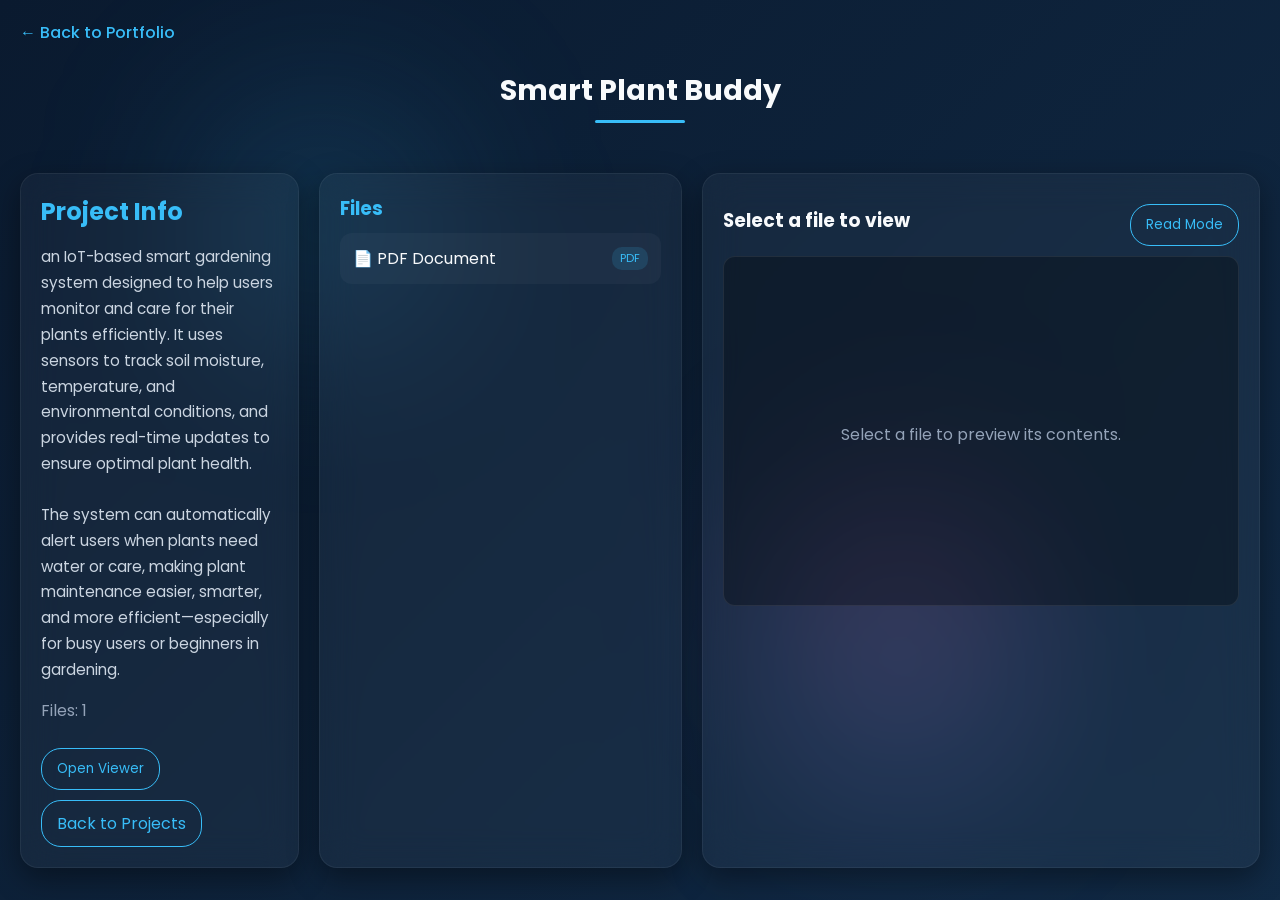
<file: project1.html>
<!DOCTYPE html>
<html lang="en">
<head>
<meta charset="UTF-8">
<meta name="viewport" content="width=device-width, initial-scale=1.0">
<title>Project Files Viewer</title>

<link href="https://fonts.googleapis.com/css2?family=Poppins:wght@300;400;500;600;700&display=swap" rel="stylesheet">
<link rel="stylesheet" href="project-details.css">
</head>

<body>

<!-- glowing background -->
<div class="glow-bg">
  <span></span>
  <span></span>
  <span></span>
</div>

<a href="javascript:void(0)" class="back-link" onclick="goBack()">← Back to Portfolio</a>

<div class="page-header">
  <h1>Smart Plant Buddy</h1>
  <div class="underline"></div>
</div>

<div class="file-layout">

  <div class="left-panel">
    <div class="project-card-info">
      <h2>Project Info</h2>

      <p>an IoT-based smart gardening system designed to help users monitor and care for their plants efficiently. It uses sensors to track soil moisture, temperature, and environmental conditions, and provides real-time updates to ensure optimal plant health.</p>

      <br>

      <p>The system can automatically alert users when plants need water or care, making plant maintenance easier, smarter, and more efficient—especially for busy users or beginners in gardening.</p>

      <div class="meta">Files: 1</div>

      <button onclick="openViewer()">Open Viewer</button>
      <a href="javascript:void(0)" class="btn-outline" onclick="goBack()">Back to Projects</a>
    </div>
  </div>


  <div class="middle-panel">
    <h3>Files</h3>

    <div class="file-item" onclick="loadPDF('pro/1.pdf', event)">
      <span>📄 PDF Document</span>
      <span class="badge">PDF</span>
    </div>
  </div>

  <div class="right-panel">

    <div class="viewer-header">
      <h3 id="fileTitle">Select a file to view</h3>
      <button onclick="toggleReadMode()">Read Mode</button>
    </div>

    <div id="fileViewer" class="file-viewer">
      <div class="placeholder">
        <br><br>
        Select a file to preview its contents.
      </div>
    </div>

  </div>

</div>

<script>

let files = {
  "index.html": "<html>HTML file content here</html>",
  "script.js": "console.log('JS loaded');",
  "style.css": "body { background:#0f172a; }"
};

function loadFile(name, event){
  document.getElementById("fileTitle").innerText = name;
  document.getElementById("fileViewer").innerText = files[name] || "No preview available";

  document.querySelectorAll(".file-item").forEach(i => i.classList.remove("active"));
  event.currentTarget.classList.add("active");
}

function loadPDF(file, event){
  document.getElementById("fileTitle").innerText = file;

  document.getElementById("fileViewer").innerHTML = `
    <iframe src="${file}" width="100%" height="600px" style="border:none;"></iframe>
  `;

  document.querySelectorAll(".file-item").forEach(i => i.classList.remove("active"));
  event.currentTarget.classList.add("active");
}

function toggleReadMode(){
  document.getElementById("fileViewer").classList.toggle("read-mode");
}

function openViewer(){

  const firstFile = document.querySelector(".file-item");

  if(firstFile){
    firstFile.click();
  }

  document.querySelector(".right-panel").scrollIntoView({
    behavior: "smooth",
    block: "start"
  });
}

function goBack(){

  if(document.referrer){

    window.history.back();

  }else{

    window.location.href = "index.html#projects";

  }

}

</script>

</body>
</html>
</file>
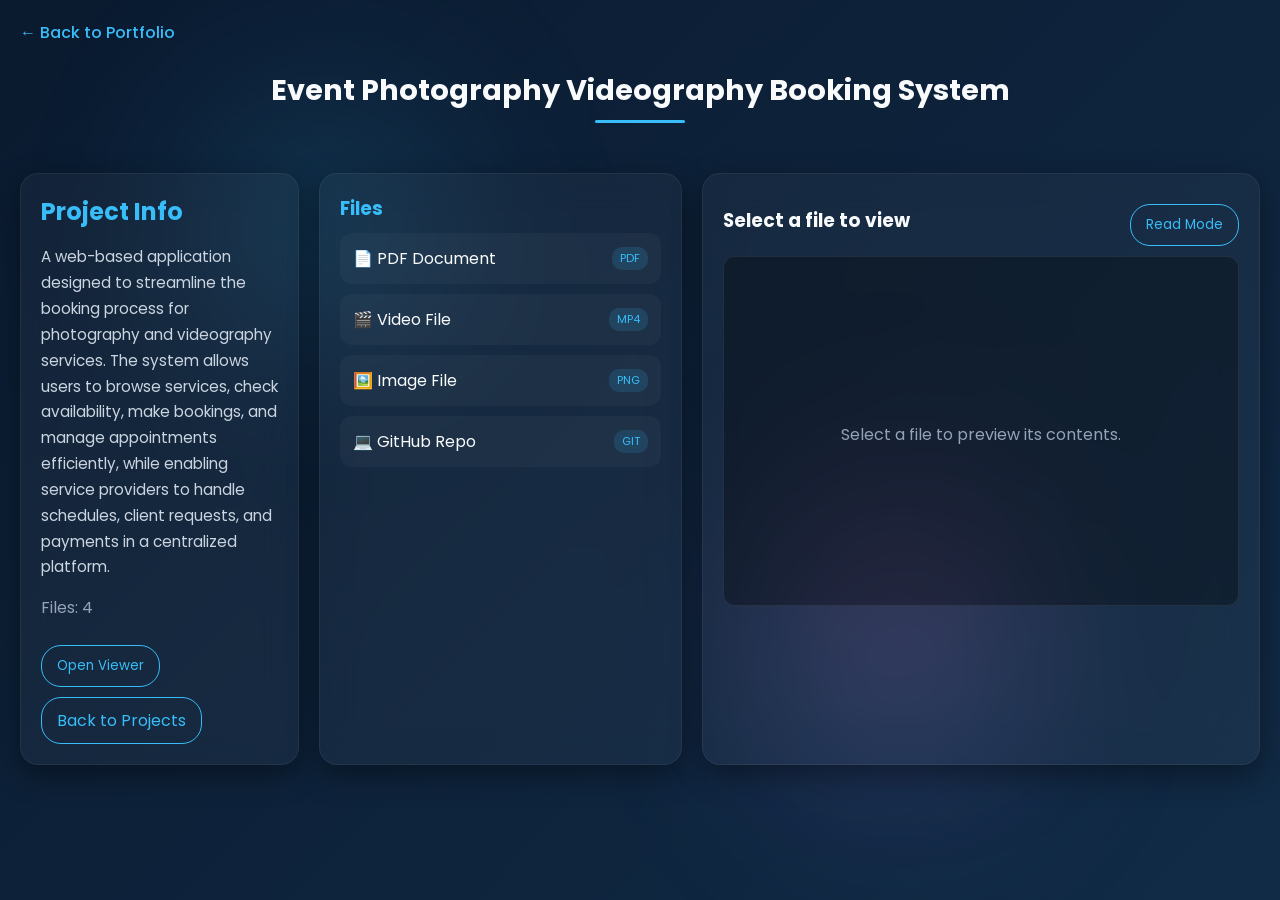
<file: project2.html>
<!DOCTYPE html>
<html lang="en">
<head>
<meta charset="UTF-8">
<meta name="viewport" content="width=device-width, initial-scale=1.0">
<title>Project Files Viewer</title>

<link href="https://fonts.googleapis.com/css2?family=Poppins:wght@300;400;500;600;700&display=swap" rel="stylesheet">
<link rel="stylesheet" href="project-details.css">
</head>

<body>

<div class="glow-bg">
  <span></span>
  <span></span>
  <span></span>
</div>

<a href="javascript:void(0)" class="back-link" onclick="goBack()">← Back to Portfolio</a>

<div class="page-header">
  <h1>Event Photography Videography Booking System</h1>
  <div class="underline"></div>
</div>

<div class="file-layout">

  <div class="left-panel">
    <div class="project-card-info">
      <h2>Project Info</h2>
      <p>A web-based application designed to streamline the booking process for photography and videography services. The system allows users to browse services, check availability, make bookings, and manage appointments efficiently, while enabling service providers to handle schedules, client requests, and payments in a centralized platform.</p>

      <div class="meta">Files: 4</div>

      <button onclick="openViewer()">Open Viewer</button>
      <a href="javascript:void(0)" class="btn-outline" onclick="goBack()">Back to Projects</a>
    </div>
  </div>


  <div class="middle-panel">
    <h3>Files</h3>

    <div class="file-item" onclick="loadPDF('pro/2.pdf', event)">
      <span>📄 PDF Document</span>
      <span class="badge">PDF</span>
    </div>
	
	<div class="file-item" onclick="loadVideo('pro/2.mp4', event)">
      <span>🎬 Video File</span>
      <span class="badge">MP4</span>
    </div>
	
    <div class="file-item" onclick="loadImage('pro/2.1.png', event)">
      <span>🖼️ Image File</span>
      <span class="badge">PNG</span>
    </div>
	
    <div class="file-item" onclick="openGitHubRepo(event)">
      <span>💻 GitHub Repo</span>
      <span class="badge">GIT</span>
    </div>
  </div>

  <div class="right-panel">

    <div class="viewer-header">
      <h3 id="fileTitle">Select a file to view</h3>
      <button onclick="toggleReadMode()">Read Mode</button>
    </div>

    <div id="fileViewer" class="file-viewer">
      <div class="placeholder">
        <br><br>
        Select a file to preview its contents.
      </div>
    </div>

  </div>

</div>

<script>

function loadPDF(file, event){
  document.getElementById("fileTitle").innerText = file;

  document.getElementById("fileViewer").innerHTML = `
    <iframe src="${file}" width="100%" height="600px" style="border:none;"></iframe>
  `;

  document.querySelectorAll(".file-item").forEach(i => i.classList.remove("active"));
  event.currentTarget.classList.add("active");
}

function loadVideo(file, event){
  document.getElementById("fileTitle").innerText = file;

  document.getElementById("fileViewer").innerHTML = `
    <video
      id="projectVideo"
      width="100%"
      height="600"
      controls
      preload="metadata"
      playsinline
      style="
        width:100%;
        max-height:600px;
        object-fit:contain;
        border-radius:10px;
        background:#000;
      "
    >
      <source src="${file}" type="video/mp4">
      Your browser does not support the video tag.
    </video>

    <p id="videoError" style="
      display:none;
      margin-top:15px;
      color:#ff6b6b;
      text-align:center;
    ">
      Video could not be loaded. Please check the MP4 file path or video format.
    </p>
  `;

  const video = document.getElementById("projectVideo");
  const errorMessage = document.getElementById("videoError");

  video.addEventListener("error", function(){
    errorMessage.style.display = "block";
  });

  video.load();

  document.querySelectorAll(".file-item").forEach(i => i.classList.remove("active"));
  event.currentTarget.classList.add("active");
}


function loadImage(file, event){
  document.getElementById("fileTitle").innerText = file;

  document.getElementById("fileViewer").innerHTML = `
    <img src="${file}" style="
      width:100%;
      max-height:600px;
      object-fit:contain;
      border-radius:10px;
    ">
  `;

  document.querySelectorAll(".file-item").forEach(i => i.classList.remove("active"));
  event.currentTarget.classList.add("active");
}


function openGitHubRepo(event){

  const githubURL = "https://github.com/IT25100040/Event_Photography_and_Videography_Booking_System.git";

  document.getElementById("fileTitle").innerText = "GitHub Repository";

  document.getElementById("fileViewer").innerHTML = `
    <div style="
      text-align:center;
      padding:70px 30px;
    ">

      <div style="
        font-size:70px;
        margin-bottom:20px;
      ">
        💻
      </div>

      <h2 style="margin-bottom:15px;">
        GitHub Repository
      </h2>

      <p style="
        margin-bottom:25px;
        line-height:1.7;
      ">
        View the complete source code and project files on GitHub.
      </p>

      <a
        href="${githubURL}"
        target="_blank"
        rel="noopener noreferrer"
        style="
          display:inline-block;
          padding:12px 25px;
          border-radius:8px;
          text-decoration:none;
          background:#38bdf8;
          color:#0f172a;
          font-weight:600;
        "
      >
        Open GitHub Repository
      </a>

    </div>
  `;

  document.querySelectorAll(".file-item").forEach(i => i.classList.remove("active"));
  event.currentTarget.classList.add("active");
}


function toggleReadMode(){
  document.getElementById("fileViewer").classList.toggle("read-mode");
}


function openViewer(){

  const firstFile = document.querySelector(".file-item");

  if(firstFile){
    firstFile.click();
  }

  document.querySelector(".right-panel").scrollIntoView({
    behavior: "smooth",
    block: "start"
  });
}

  function goBack(){

  if(document.referrer){

    window.history.back();

  }else{

    window.location.href = "index.html#projects";

  }

}

</script>

</body>
</html>
</file>
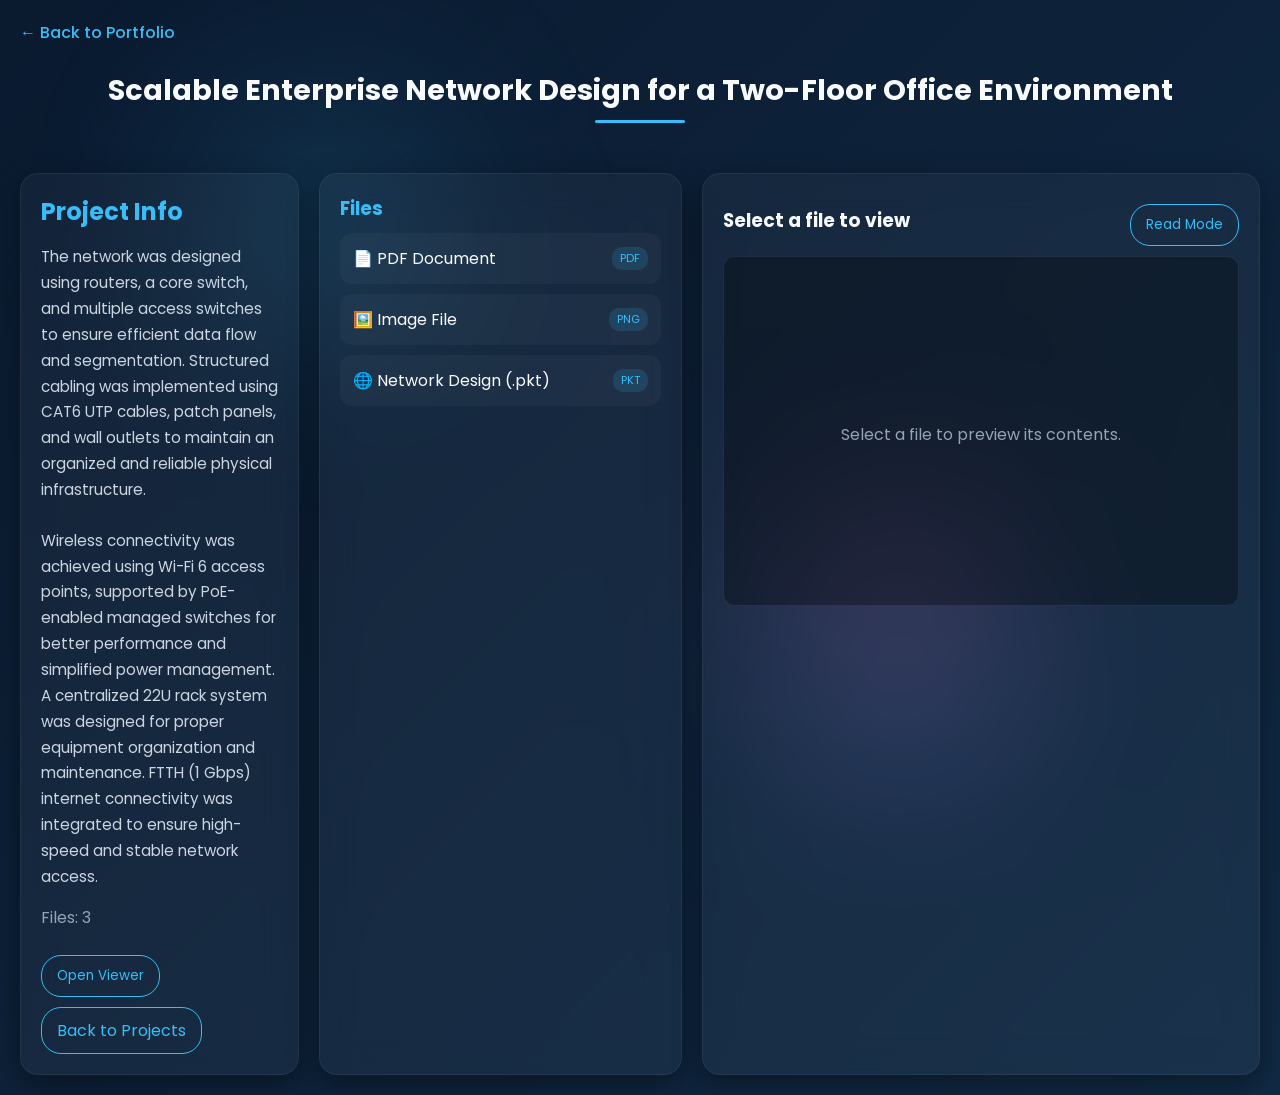
<file: project3.html>
<!DOCTYPE html>
<html lang="en">
<head>
<meta charset="UTF-8">
<meta name="viewport" content="width=device-width, initial-scale=1.0">
<title>Project Files Viewer</title>

<link href="https://fonts.googleapis.com/css2?family=Poppins:wght@300;400;500;600;700&display=swap" rel="stylesheet">
<link rel="stylesheet" href="project-details.css">
</head>

<body>

<div class="glow-bg">
  <span></span>
  <span></span>
  <span></span>
</div>

<a href="javascript:void(0)" class="back-link" onclick="goBack()">← Back to Portfolio</a>

<div class="page-header">
  <h1>Scalable Enterprise Network Design for a Two-Floor Office Environment</h1>
  <div class="underline"></div>
</div>

<div class="file-layout">

  <div class="left-panel">
    <div class="project-card-info">
      <h2>Project Info</h2>

		<p>The network was designed using routers, a core switch, and multiple access switches to ensure efficient data flow and segmentation. Structured cabling was implemented using CAT6 UTP cables, patch panels, and wall outlets to maintain an organized and reliable physical infrastructure.</p>

		<br>

		<p>Wireless connectivity was achieved using Wi-Fi 6 access points, supported by PoE-enabled managed switches for better performance and simplified power management. A centralized 22U rack system was designed for proper equipment organization and maintenance. FTTH (1 Gbps) internet connectivity was integrated to ensure high-speed and stable network access.</p>
		
      <div class="meta">Files: 3</div>

      <button onclick="openViewer()">Open Viewer</button>
      <a href="javascript:void(0)" class="btn-outline" onclick="goBack()">Back to Projects</a>
    </div>
  </div>


  <div class="middle-panel">
    <h3>Files</h3>

    <div class="file-item" onclick="loadPDF('pro/3.pdf', event)">
      <span>📄 PDF Document</span>
      <span class="badge">PDF</span>
    </div>
	
	<div class="file-item" onclick="loadImage('pro/3.png', event)">
		<span>🖼️ Image File</span>
		<span class="badge">PNG</span>
	</div>
	
	<div class="file-item" onclick="loadPKT('pro/3.pkt', event)">
		<span>🌐 Network Design (.pkt)</span>
		<span class="badge">PKT</span>
	</div>

  </div>


  <div class="right-panel">

    <div class="viewer-header">
      <h3 id="fileTitle">Select a file to view</h3>
      <button onclick="toggleReadMode()">Read Mode</button>
    </div>

    <div id="fileViewer" class="file-viewer">
      <div class="placeholder">
        <br><br>
        Select a file to preview its contents.
      </div>
    </div>

  </div>

</div>


<script>

let files = {
  "index.html": "<html>HTML file content here</html>",
  "script.js": "console.log('JS loaded');",
  "style.css": "body { background:#0f172a; }"
};


function loadFile(name, event){
  document.getElementById("fileTitle").innerText = name;
  document.getElementById("fileViewer").innerText = files[name] || "No preview available";

  document.querySelectorAll(".file-item").forEach(i => i.classList.remove("active"));
  event.currentTarget.classList.add("active");
}


function loadPDF(file, event){
  document.getElementById("fileTitle").innerText = file;

  document.getElementById("fileViewer").innerHTML = `
    <iframe
      src="${file}"
      width="100%"
      height="600px"
      style="border:none;">
    </iframe>
  `;

  document.querySelectorAll(".file-item").forEach(i => i.classList.remove("active"));
  event.currentTarget.classList.add("active");
}


function loadImage(file, event){
  document.getElementById("fileTitle").innerText = file;

  document.getElementById("fileViewer").innerHTML = `
    <img src="${file}" style="
      width:100%;
      max-height:600px;
      object-fit:contain;
      border-radius:10px;
    ">
  `;

  document.querySelectorAll(".file-item").forEach(i => i.classList.remove("active"));
  event.currentTarget.classList.add("active");
}


function loadPKT(file, event){
  document.getElementById("fileTitle").innerText = file;

  document.getElementById("fileViewer").innerHTML = `
    <div style="
      text-align:center;
      padding:70px 30px;
    ">

      <div style="
        font-size:70px;
        margin-bottom:20px;
      ">
        🌐
      </div>

      <h2 style="margin-bottom:15px;">
        Cisco Packet Tracer File
      </h2>

      <p style="
        margin-bottom:25px;
        line-height:1.7;
      ">
        .pkt files cannot be previewed directly inside a web browser.
        Download the file and open it using Cisco Packet Tracer.
      </p>

      <a
        href="${file}"
        download
        style="
          display:inline-block;
          padding:12px 25px;
          border-radius:8px;
          text-decoration:none;
          background:#38bdf8;
          color:#0f172a;
          font-weight:600;
        "
      >
        Download PKT File
      </a>

    </div>
  `;

  document.querySelectorAll(".file-item").forEach(i => i.classList.remove("active"));
  event.currentTarget.classList.add("active");
}


function toggleReadMode(){
  document.getElementById("fileViewer").classList.toggle("read-mode");
}


function openViewer(){

  const firstFile = document.querySelector(".file-item");

  if(firstFile){
    firstFile.click();
  }

  document.querySelector(".right-panel").scrollIntoView({
    behavior: "smooth",
    block: "start"
  });
}

function goBack(){

  if(document.referrer){

    window.history.back();

  }else{

    window.location.href = "index.html#projects";

  }

}

</script>

</body>
</html>
</file>
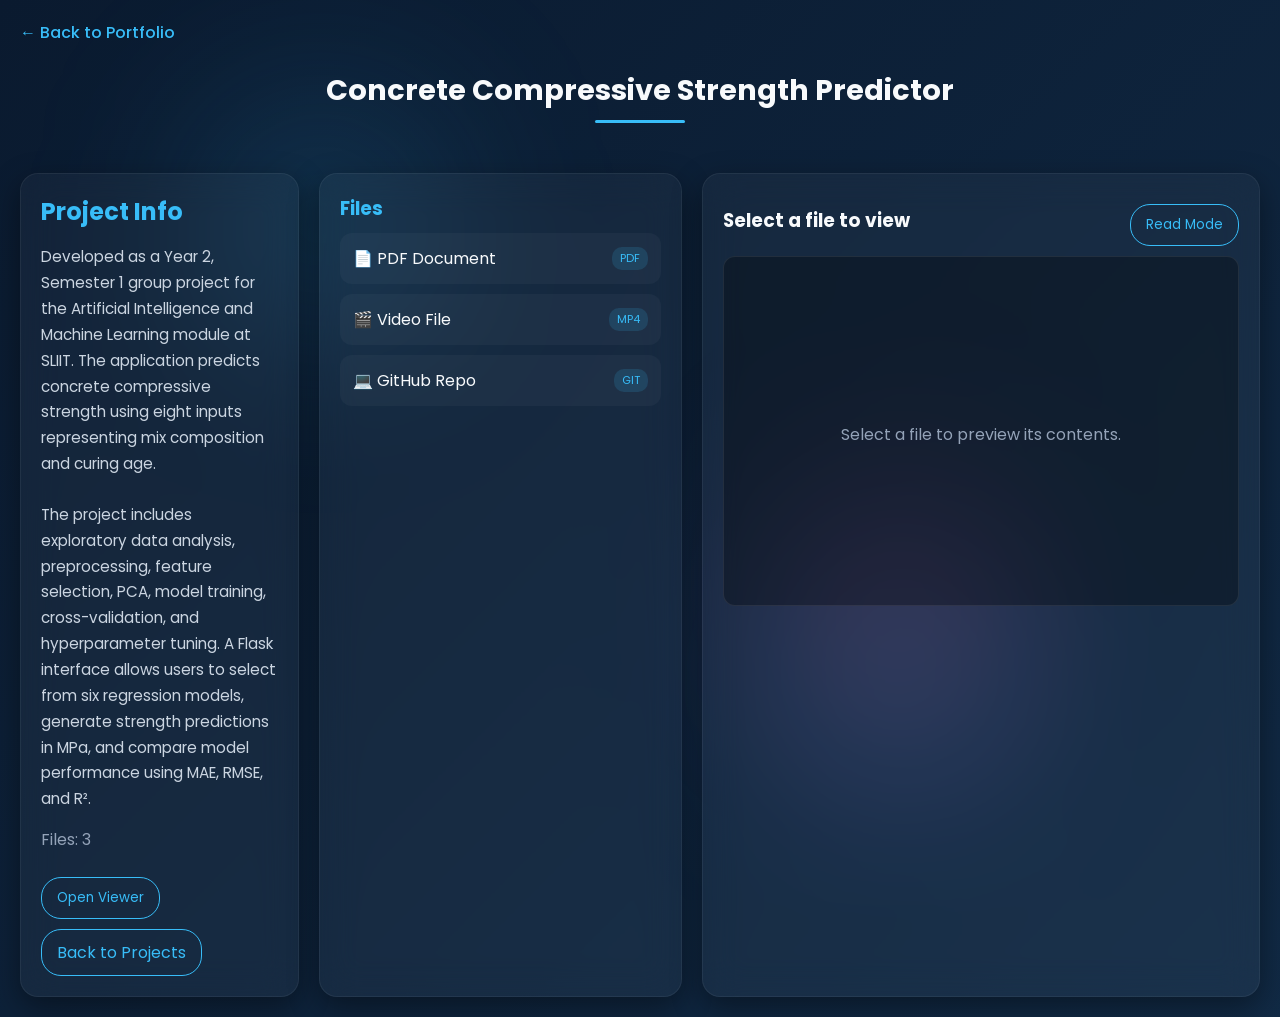
<file: project4.html>
<!DOCTYPE html>
<html lang="en">
<head>
<meta charset="UTF-8">
<meta name="viewport" content="width=device-width, initial-scale=1.0">
<title>Project Files Viewer</title>

<link href="https://fonts.googleapis.com/css2?family=Poppins:wght@300;400;500;600;700&display=swap" rel="stylesheet">
<link rel="stylesheet" href="project-details.css">
</head>

<body>

<div class="glow-bg">
  <span></span>
  <span></span>
  <span></span>
</div>

<a href="javascript:void(0)" class="back-link" onclick="goBack()">← Back to Portfolio</a>

<div class="page-header">
  <h1>Concrete Compressive Strength Predictor</h1>
  <div class="underline"></div>
</div>

<div class="file-layout">

  <div class="left-panel">
    <div class="project-card-info">
      <h2>Project Info</h2>

      <p>Developed as a Year 2, Semester 1 group project for the Artificial Intelligence and Machine Learning module at SLIIT. The application predicts concrete compressive strength using eight inputs representing mix composition and curing age.</p>

      <br>

      <p>The project includes exploratory data analysis, preprocessing, feature selection, PCA, model training, cross-validation, and hyperparameter tuning. A Flask interface allows users to select from six regression models, generate strength predictions in MPa, and compare model performance using MAE, RMSE, and R².</p>

      <div class="meta">Files: 3</div>

      <button onclick="openViewer()">Open Viewer</button>
      <a href="javascript:void(0)" class="btn-outline" onclick="goBack()">Back to Projects</a>
    </div>
  </div>


  <div class="middle-panel">
    <h3>Files</h3>

    <div class="file-item" onclick="loadPDF('pro/4.pdf', event)">
      <span>📄 PDF Document</span>
      <span class="badge">PDF</span>
    </div>

    <div class="file-item" onclick="loadVideo('pro/4.mp4', event)">
      <span>🎬 Video File</span>
      <span class="badge">MP4</span>
    </div>
	
	<div class="file-item" onclick="openGitHubRepo(event)">
      <span>💻 GitHub Repo</span>
      <span class="badge">GIT</span>
    </div>
  </div>


  <div class="right-panel">

    <div class="viewer-header">
      <h3 id="fileTitle">Select a file to view</h3>
      <button onclick="toggleReadMode()">Read Mode</button>
    </div>

    <div id="fileViewer" class="file-viewer">
      <div class="placeholder">
        <br><br>
        Select a file to preview its contents.
      </div>
    </div>

  </div>

</div>

<script>

let files = {
  "index.html": "<html>HTML file content here</html>",
  "script.js": "console.log('JS loaded');",
  "style.css": "body { background:#0f172a; }"
};


function loadFile(name, event){
  document.getElementById("fileTitle").innerText = name;
  document.getElementById("fileViewer").innerText = files[name] || "No preview available";

  document.querySelectorAll(".file-item").forEach(i => i.classList.remove("active"));
  event.currentTarget.classList.add("active");
}


function loadPDF(file, event){
  document.getElementById("fileTitle").innerText = file;

  document.getElementById("fileViewer").innerHTML = `
    <iframe
      src="${file}"
      width="100%"
      height="600px"
      style="border:none; border-radius:10px;">
    </iframe>
  `;

  document.querySelectorAll(".file-item").forEach(i => i.classList.remove("active"));
  event.currentTarget.classList.add("active");
}


function loadImage(file, event){
  document.getElementById("fileTitle").innerText = file;

  document.getElementById("fileViewer").innerHTML = `
    <img
      src="${file}"
      style="
        width:100%;
        max-height:600px;
        object-fit:contain;
        border-radius:10px;
      "
    >
  `;

  document.querySelectorAll(".file-item").forEach(i => i.classList.remove("active"));
  event.currentTarget.classList.add("active");
}


function loadVideo(file, event){
  document.getElementById("fileTitle").innerText = file;

  document.getElementById("fileViewer").innerHTML = `
    <video
      id="projectVideo"
      width="100%"
      height="600"
      controls
      preload="metadata"
      playsinline
      style="
        width:100%;
        max-height:600px;
        object-fit:contain;
        border-radius:10px;
        background:#000;
      "
    >
      <source src="${file}" type="video/mp4">
      Your browser does not support the video tag.
    </video>

    <p id="videoError" style="
      display:none;
      margin-top:15px;
      color:#ff6b6b;
      text-align:center;
    ">
      Video could not be loaded. Please check the MP4 file path or video format.
    </p>
  `;

  const video = document.getElementById("projectVideo");
  const errorMessage = document.getElementById("videoError");

  video.addEventListener("error", function(){
    errorMessage.style.display = "block";
  });

  video.load();

  document.querySelectorAll(".file-item").forEach(i => i.classList.remove("active"));
  event.currentTarget.classList.add("active");
}

function openGitHubRepo(event){

  const githubURL = "https://github.com/Shankeerthan17/Concrete-Compressive-Strength-Prediction.git";

  document.getElementById("fileTitle").innerText = "GitHub Repository";

  document.getElementById("fileViewer").innerHTML = `
    <div style="
      text-align:center;
      padding:70px 30px;
    ">

      <div style="
        font-size:70px;
        margin-bottom:20px;
      ">
        💻
      </div>

      <h2 style="margin-bottom:15px;">
        GitHub Repository
      </h2>

      <p style="
        margin-bottom:25px;
        line-height:1.7;
      ">
        View the complete source code and project files on GitHub.
      </p>

      <a
        href="${githubURL}"
        target="_blank"
        rel="noopener noreferrer"
        style="
          display:inline-block;
          padding:12px 25px;
          border-radius:8px;
          text-decoration:none;
          background:#38bdf8;
          color:#0f172a;
          font-weight:600;
        "
      >
        Open GitHub Repository
      </a>

    </div>
  `;

  document.querySelectorAll(".file-item").forEach(i => i.classList.remove("active"));
  event.currentTarget.classList.add("active");
}


function toggleReadMode(){
  document.getElementById("fileViewer").classList.toggle("read-mode");
}


function openViewer(){
  const firstFile = document.querySelector(".file-item");

  if(firstFile){
    firstFile.click();
  }

  document.querySelector(".right-panel").scrollIntoView({
    behavior: "smooth",
    block: "start"
  });
}

function goBack(){

  if(document.referrer){

    window.history.back();

  }else{

    window.location.href = "index.html#projects";

  }

}

</script>

</body>
</html>
</file>
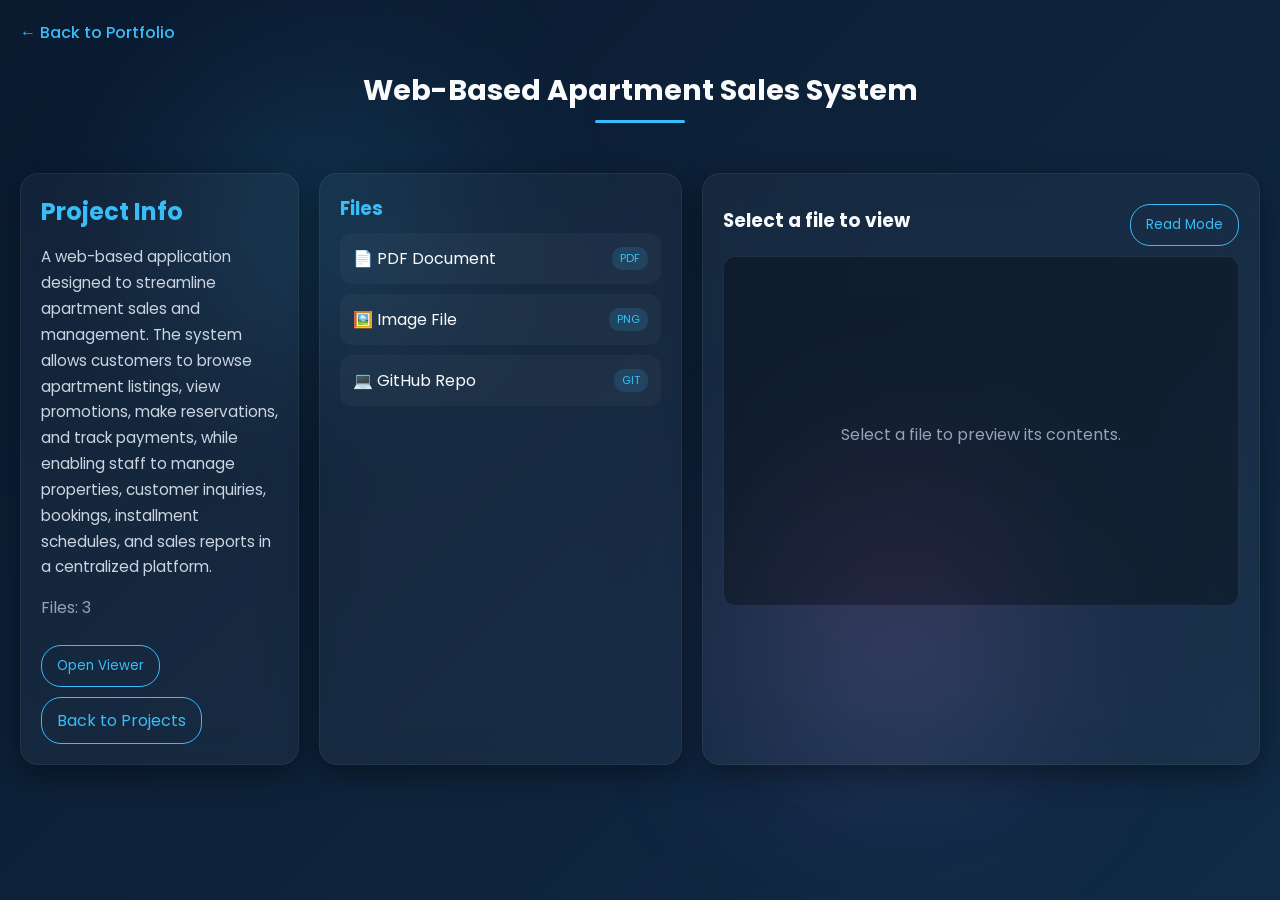
<file: project5.html>
<!DOCTYPE html>
<html lang="en">
<head>
<meta charset="UTF-8">
<meta name="viewport" content="width=device-width, initial-scale=1.0">
<title>Project Files Viewer</title>

<link href="https://fonts.googleapis.com/css2?family=Poppins:wght@300;400;500;600;700&display=swap" rel="stylesheet">
<link rel="stylesheet" href="project-details.css">
</head>

<body>

<div class="glow-bg">
  <span></span>
  <span></span>
  <span></span>
</div>

<a href="javascript:void(0)" class="back-link" onclick="goBack()">← Back to Portfolio</a>

<div class="page-header">
  <h1>Web-Based Apartment Sales System</h1>
  <div class="underline"></div>
</div>

<div class="file-layout">

  <div class="left-panel">
    <div class="project-card-info">
      <h2>Project Info</h2>
      <p>
	  A web-based application designed to streamline apartment sales and management. The system allows customers to browse apartment listings, view promotions, make reservations, and track payments, while enabling staff to manage properties, customer inquiries, bookings, installment schedules, and sales reports in a centralized platform.
	  </p>

      <div class="meta">Files: 3</div>

      <button onclick="openViewer()">Open Viewer</button>
      <a href="javascript:void(0)" class="btn-outline" onclick="goBack()">Back to Projects</a>
    </div>
  </div>


  <div class="middle-panel">
    <h3>Files</h3>

    <div class="file-item" onclick="loadPDF('pro/5.pdf', event)">
      <span>📄 PDF Document</span>
      <span class="badge">PDF</span>
    </div>
	
    <div class="file-item" onclick="loadImage('pro/5.1.png', event)">
      <span>🖼️ Image File</span>
      <span class="badge">PNG</span>
    </div>
	
    <div class="file-item" onclick="openGitHubRepo(event)">
      <span>💻 GitHub Repo</span>
      <span class="badge">GIT</span>
    </div>
  </div>

  <div class="right-panel">

    <div class="viewer-header">
      <h3 id="fileTitle">Select a file to view</h3>
      <button onclick="toggleReadMode()">Read Mode</button>
    </div>

    <div id="fileViewer" class="file-viewer">
      <div class="placeholder">
        <br><br>
        Select a file to preview its contents.
      </div>
    </div>

  </div>

</div>

<script>

function loadPDF(file, event){
  document.getElementById("fileTitle").innerText = file;

  document.getElementById("fileViewer").innerHTML = `
    <iframe src="${file}" width="100%" height="600px" style="border:none;"></iframe>
  `;

  document.querySelectorAll(".file-item").forEach(i => i.classList.remove("active"));
  event.currentTarget.classList.add("active");
}


function loadImage(file, event){
  document.getElementById("fileTitle").innerText = file;

  document.getElementById("fileViewer").innerHTML = `
    <img src="${file}" style="
      width:100%;
      max-height:600px;
      object-fit:contain;
      border-radius:10px;
    ">
  `;

  document.querySelectorAll(".file-item").forEach(i => i.classList.remove("active"));
  event.currentTarget.classList.add("active");
}


function openGitHubRepo(event){

  const githubURL = "https://github.com/Shankeerthan17/Living-Ora-Apartment-Sales-System.git";

  document.getElementById("fileTitle").innerText = "GitHub Repository";

  document.getElementById("fileViewer").innerHTML = `
    <div style="
      text-align:center;
      padding:70px 30px;
    ">

      <div style="
        font-size:70px;
        margin-bottom:20px;
      ">
        💻
      </div>

      <h2 style="margin-bottom:15px;">
        GitHub Repository
      </h2>

      <p style="
        margin-bottom:25px;
        line-height:1.7;
      ">
        View the complete source code and project files on GitHub.
      </p>

      <a
        href="${githubURL}"
        target="_blank"
        rel="noopener noreferrer"
        style="
          display:inline-block;
          padding:12px 25px;
          border-radius:8px;
          text-decoration:none;
          background:#38bdf8;
          color:#0f172a;
          font-weight:600;
        "
      >
        Open GitHub Repository
      </a>

    </div>
  `;

  document.querySelectorAll(".file-item").forEach(i => i.classList.remove("active"));
  event.currentTarget.classList.add("active");
}


function toggleReadMode(){
  document.getElementById("fileViewer").classList.toggle("read-mode");
}


function openViewer(){

  const firstFile = document.querySelector(".file-item");

  if(firstFile){
    firstFile.click();
  }

  document.querySelector(".right-panel").scrollIntoView({
    behavior: "smooth",
    block: "start"
  });
}

  function goBack(){

  if(document.referrer){

    window.history.back();

  }else{

    window.location.href = "index.html#projects";

  }

}

</script>

</body>
</html>
</file>
<file: project-details.css>
/* ================= BASE ================= */

*{
  margin:0;
  padding:0;
  box-sizing:border-box;
  font-family:Poppins,sans-serif;
}

html{
  scroll-behavior:smooth;
}

body{
  color:#f8fafc;
  background:linear-gradient(
    -45deg,
    #0b1220,
    #0f2a44,
    #132f4c,
    #0a1a2f
  );
  background-size:400% 400%;
  animation:gradientFlow 12s ease infinite;
  overflow-x:hidden;
}


/* ================= BACKGROUND ANIMATION ================= */

@keyframes gradientFlow{
  0%{
    background-position:0% 50%;
  }

  50%{
    background-position:100% 50%;
  }

  100%{
    background-position:0% 50%;
  }
}


.glow-bg{
  position:fixed;
  inset:0;
  z-index:-1;
  overflow:hidden;
}


.glow-bg span{
  position:absolute;
  width:260px;
  height:260px;
  border-radius:50%;
  filter:blur(90px);
  animation:floatGlow 12s infinite ease-in-out;
}


.glow-bg span:nth-child(1){
  top:10%;
  left:15%;
  background:rgba(56,189,248,0.15);
}


.glow-bg span:nth-child(2){
  bottom:10%;
  right:20%;
  background:rgba(129,140,248,0.15);
  animation-duration:16s;
}


.glow-bg span:nth-child(3){
  top:50%;
  left:60%;
  background:rgba(236,72,153,0.12);
  animation-duration:20s;
}


@keyframes floatGlow{

  0%,100%{
    transform:translateY(0px) translateX(0px);
  }

  50%{
    transform:translateY(-40px) translateX(30px);
  }

}



/* ================= BACK LINK ================= */

.back-link{
  position:absolute;
  top:20px;
  left:20px;
  color:#38bdf8;
  text-decoration:none;
  font-weight:500;
  transition:0.3s;
}


.back-link:hover{
  color:#7dd3fc;
  transform:translateX(-3px);
}



/* ================= PAGE HEADER ================= */

.page-header{
  text-align:center;
  margin:70px 20px 30px;
}


.page-header h1{
  font-size:1.8rem;
  line-height:1.4;
}


.underline{
  width:90px;
  height:3px;
  background:#38bdf8;
  margin:10px auto;
  border-radius:10px;
}



/* ================= MAIN LAYOUT ================= */

.file-layout{
  display:grid;
  grid-template-columns:1fr 1.3fr 2fr;
  gap:20px;
  padding:20px;
  align-items:stretch;
}



/* ================= PANELS ================= */

.left-panel,
.middle-panel,
.right-panel{

  background:rgba(255,255,255,0.04);

  backdrop-filter:blur(18px);
  -webkit-backdrop-filter:blur(18px);

  border:1px solid rgba(255,255,255,0.06);

  border-radius:18px;

  padding:20px;

  box-shadow:0 10px 30px rgba(0,0,0,0.4);

  animation:fadeUp 0.8s ease both;
}


.middle-panel{
  animation-delay:0.15s;
}


.right-panel{
  animation-delay:0.3s;
}


@keyframes fadeUp{

  from{
    opacity:0;
    transform:translateY(30px);
  }

  to{
    opacity:1;
    transform:translateY(0);
  }

}



/* ================= PROJECT INFORMATION ================= */

.project-card-info h2{
  color:#38bdf8;
  margin-bottom:15px;
}


.project-card-info p{
  color:#cbd5e1;
  line-height:1.7;
  font-size:0.95rem;
}


.meta{
  margin:15px 0;
  color:#94a3b8;
}



/* ================= BUTTONS ================= */

button,
.btn-outline{

  display:inline-block;

  margin-top:10px;

  padding:10px 15px;

  border-radius:20px;

  border:1px solid #38bdf8;

  background:transparent;

  color:#38bdf8;

  cursor:pointer;

  text-decoration:none;

  font-family:Poppins,sans-serif;

  transition:
    background 0.3s,
    color 0.3s,
    transform 0.3s,
    box-shadow 0.3s;
}


button:hover,
.btn-outline:hover{

  background:#38bdf8;

  color:#0f172a;

  transform:translateY(-2px);

  box-shadow:0 5px 18px rgba(56,189,248,0.25);
}



/* ================= FILE LIST ================= */

.middle-panel h3{
  margin-bottom:10px;
  color:#38bdf8;
}


.file-item{

  display:flex;

  justify-content:space-between;

  align-items:center;

  gap:10px;

  padding:12px;

  margin:10px 0;

  border-radius:12px;

  border:1px solid transparent;

  background:rgba(255,255,255,0.03);

  cursor:pointer;

  transition:0.3s;

  position:relative;

  overflow:hidden;
}


.file-item::before{

  content:"";

  position:absolute;

  left:-100%;

  top:0;

  width:100%;

  height:100%;

  background:linear-gradient(
    90deg,
    transparent,
    rgba(56,189,248,0.15),
    transparent
  );

  transition:0.5s;
}


.file-item:hover::before{
  left:100%;
}


.file-item:hover{

  transform:translateX(6px) scale(1.02);

  background:rgba(56,189,248,0.1);
}


.file-item.active{

  border:1px solid #38bdf8;

  background:rgba(56,189,248,0.15);
}



/* ================= BADGE ================= */

.badge{

  font-size:0.7rem;

  padding:3px 8px;

  border-radius:10px;

  background:rgba(56,189,248,0.15);

  color:#38bdf8;

  flex-shrink:0;
}



/* ================= VIEWER HEADER ================= */

.viewer-header{

  display:flex;

  justify-content:space-between;

  align-items:center;

  gap:10px;

  margin-bottom:10px;
}


.viewer-header h3{

  overflow:hidden;

  text-overflow:ellipsis;

  white-space:nowrap;
}



/* ================= READ BUTTON ================= */

.read-btn{

  padding:8px 12px;

  border-radius:20px;

  border:1px solid #38bdf8;

  background:transparent;

  color:#38bdf8;

  cursor:pointer;
}



/* ================= FILE VIEWER ================= */

.file-viewer{

  min-height:350px;

  padding:15px;

  border-radius:12px;

  background:rgba(0,0,0,0.3);

  border:1px solid rgba(255,255,255,0.08);

  overflow:auto;
}



/* ================= IMAGE VIEWER ================= */

.file-viewer img{

  width:100%;

  max-width:100%;

  max-height:600px;

  object-fit:contain;

  display:block;

  margin:auto;

  border-radius:10px;
}



/* ================= PDF VIEWER ================= */

.file-viewer iframe{

  display:block;

  width:100%;

  min-height:600px;

  border:none;

  border-radius:10px;

  background:white;
}



/* ================= VIDEO VIEWER ================= */

.file-viewer video{

  display:block;

  width:100%;

  max-height:600px;

  margin:auto;

  border-radius:10px;

  background:#000;
}



/* ================= PLACEHOLDER ================= */

.placeholder{

  text-align:center;

  margin-top:100px;

  color:#94a3b8;
}



/* ================= READ MODE ================= */

.file-viewer.read-mode{

  position:fixed;

  inset:20px;

  z-index:9999;

  min-height:auto;

  height:calc(100vh - 40px);

  background:#0b1220;

  border:1px solid rgba(56,189,248,0.3);

  box-shadow:0 20px 80px rgba(0,0,0,0.8);

  overflow:auto;
}


.file-viewer.read-mode iframe{

  height:calc(100vh - 75px);
}


.file-viewer.read-mode img{

  max-height:calc(100vh - 75px);
}


.file-viewer.read-mode video{

  max-height:calc(100vh - 75px);
}



/* ================= TABLET ================= */

@media(max-width:992px){

  .file-layout{

    grid-template-columns:1fr;

    padding:15px;

  }


  .page-header{

    margin-top:80px;

  }


  .right-panel{

    min-height:450px;

  }

}



/* ================= MOBILE ================= */

@media(max-width:600px){

  .page-header{

    margin:75px 15px 20px;

  }


  .page-header h1{

    font-size:1.35rem;

  }


  .file-layout{

    padding:10px;

    gap:15px;

  }


  .left-panel,
  .middle-panel,
  .right-panel{

    padding:15px;

    border-radius:14px;

  }


  .project-card-info p{

    font-size:0.88rem;

  }


  .viewer-header{

    align-items:flex-start;

  }


  .viewer-header h3{

    font-size:0.95rem;

  }


  button,
  .btn-outline{

    padding:8px 12px;

    font-size:0.82rem;

  }


  .file-item{

    font-size:0.88rem;

  }


  .file-viewer{

    padding:10px;

  }


  .file-viewer iframe{

    min-height:450px;

  }


  .back-link{

    top:15px;

    left:15px;

    font-size:0.85rem;

  }

}
</file>
